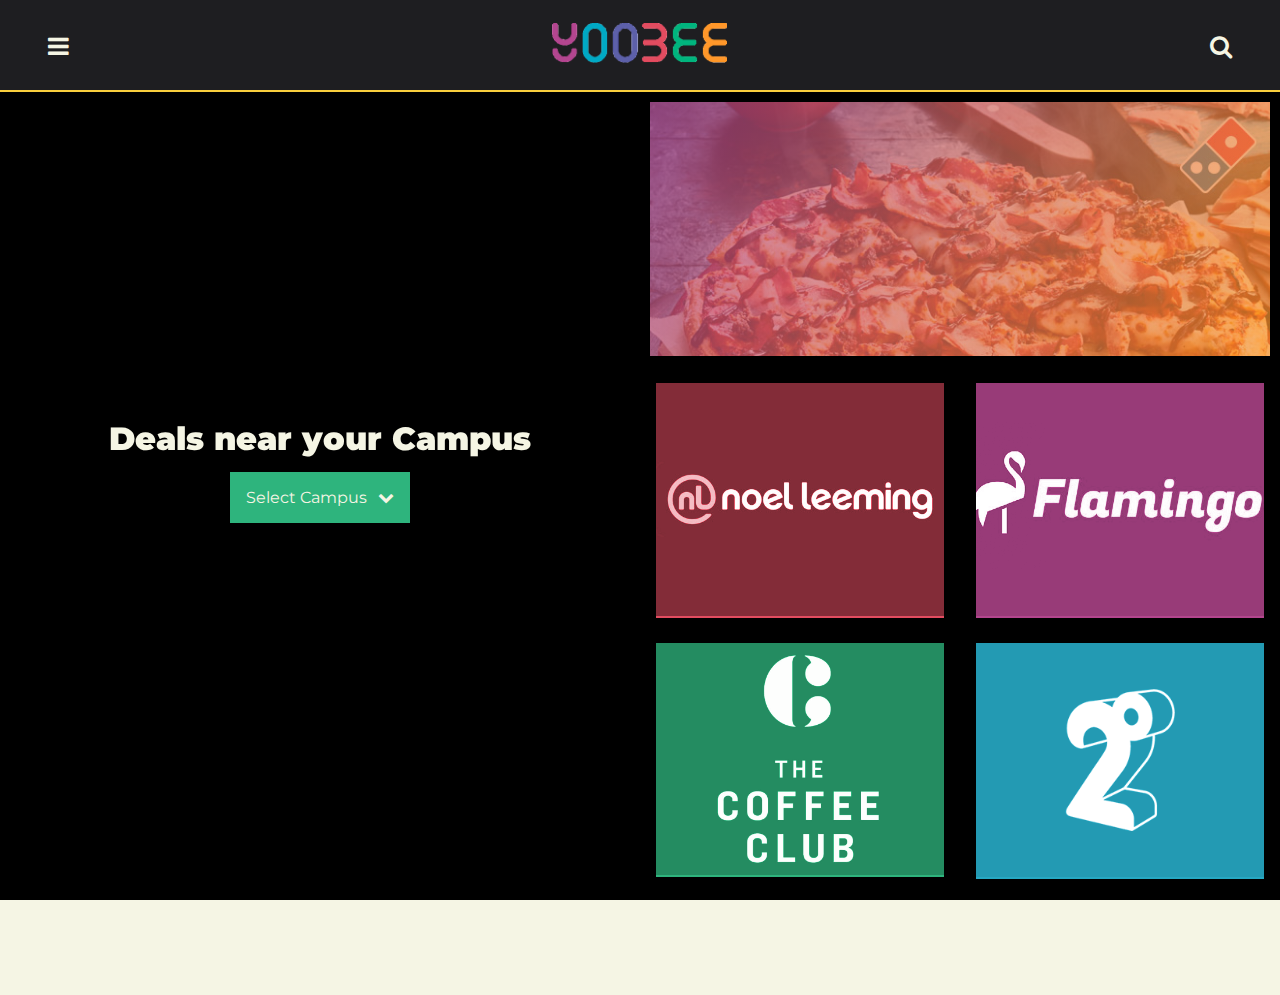
<file: index.html>
<!DOCTYPE html>
<html lang="en">
<head>
  <meta charset="UTF-8">
  <meta name="viewport" content="width=device-width, initial-scale=1.0">
  <meta http-equiv="X-UA-Compatible" content="ie=edge">
  <link rel="preconnect" href="https://fonts.gstatic.com">
  <link href="https://fonts.googleapis.com/css2?family=Montserrat:ital,wght@0,400;0,500;0,900;1,400&display=swap" rel="stylesheet">
  <link rel="stylesheet" href="css/font-awesome.min.css">
  <link rel="stylesheet" href="scss/custom.css">
  <title>Yoobee Card || Deals for Yoobee Students</title>
</head>

<body>

<!-- nav area STARTS -->
  <div class="nav-area">
    <div class="menu"><i class="fa fa-bars" aria-hidden="true"></i></div>
    <div class="logo">
      <img src="img/yoobeeLogo.png" alt="">
    </div>
    <div class="search"><i class="fa fa-search" aria-hidden="true"></i></div>
  </div>
<!-- nav area ENDS -->

<!-- container STARTS -->
  <div class="container">

    <!-- map area STARTS -->
    <div class="map-area">

      <div class="iframe-container" id="cityRoadMap"><iframe loading="lazy" src="https://www.google.com/maps/embed?pb=!1m18!1m12!1m3!1d3192.3895259442506!2d174.7622295152915!3d-36.857094079936864!2m3!1f0!2f0!3f0!3m2!1i1024!2i768!4f13.1!3m3!1m2!1s0x6d0d47e64696884b%3A0xc688b8a45f73d60a!2sYoobee%20Colleges%20-%20Auckland%20City%20Road%20Campus!5e0!3m2!1sen!2snz!4v1615707689367!5m2!1sen!2snz"></iframe></div>

      <div class="iframe-container" id="manukauMap"><iframe loading="lazy" src="https://www.google.com/maps/embed?pb=!1m18!1m12!1m3!1d3186.7720503244814!2d174.88223621267076!3d-36.99137396145643!2m3!1f0!2f0!3f0!3m2!1i1024!2i768!4f13.1!3m3!1m2!1s0x6d0d4db2b162fdfb%3A0x44df53db0a28260b!2sYoobee%20Colleges!5e0!3m2!1sen!2snz!4v1615760840729!5m2!1sen!2snz"></iframe></div>

      <div class="iframe-container" id="queenStreetMap"><iframe loading="lazy" src="https://www.google.com/maps/embed?pb=!1m18!1m12!1m3!1d3192.4329399407034!2d174.7597759157734!3d-36.856054679937124!2m3!1f0!2f0!3f0!3m2!1i1024!2i768!4f13.1!3m3!1m2!1s0x6d0d47fad46ee85d%3A0x343de32805e68a5a!2sYoobee%20Colleges%20-%20Auckland%20Queen%20Street%20Campus!5e0!3m2!1sen!2snz!4v1615761654749!5m2!1sen!2snz"></iframe></div>



      <!-- title text STARTS -->
      <h1>Deals near your Campus</h1>
      <!-- title text ENDS -->

      <!-- dropdown button STARTS -->
      <div class="dropdown">
        <button onclick="myFunction()" class="dropbtn">Select Campus <i class="fa fa-chevron-down" aria-hidden="true"></i></button>
        <div id="myDropdown" class="dropdown-content">
          <input type="text" placeholder="Search..." id="myInput" onkeyup="filterFunction()">
          <a href="" id="cityRoad">AKL City Road Campus</a>
          <a href="#manukau" id="manukau">AKL Manukau Campus</a>
          <a href="#queenStreet">AKL Queen Street Campus</a>
          <a href="#southSeas">AKL South Seas Campus</a>
          <a href="#christchurch">Christchurch Campus</a>
          <a href="#rotorua">Rotorua Campus</a>
          <a href="#wellington">Wellington Campus</a>
        </div>
      </div>
      <!-- dropdown button ENDS -->

    </div>
    <!-- map area ENDS -->

    <!-- services and promos area STARTS -->
    <div class="services-promos-area">

      <!-- item row top STARTS -->
      <div class="item-row top-row">
          <!-- promo STARTS -->
        <div class="promo">
          <div class="promo-content">
            <span class="promo-text">30% off traditional + gourmet pizzas</span>
          </div>
        </div>
          <!-- promo ENDS -->
      </div>
      <!-- item row top ENDS -->

      <!-- middle item row STARTS -->
      <div class="item-row middle-row">

        <!-- top left service card STARTS -->
        <div class="service-cards noel-leemings">
          <div class="top-left">
            <span class="promo-text">Various Savings </span>
          </div>
        </div>
        <!-- top left service card ENDS -->

        <!-- top right service card STARTS -->
        <div class="service-cards flamingo">
          <div class="top-right">
            <span class="promo-text">15 minutes free</span>
          </div>
        </div>
        <!-- top right service card ENDS -->
      </div>
      <!-- middle item row ENDS -->

      <!-- bottom item row STARTS -->
      <div class="item-row bottom-row">

        <div class="service-cards">
          <div class="bottom-left coffee-club">
            <span class="promo-text">20% online discount</span>
          </div>
        </div>

        <div class="service-cards">
          <div class="bottom-right two-degrees">
            <span class="promo-text">500mb weekend data</span>
          </div>
        </div>

      </div>
      <!-- bottom item row ENDS -->


    </div>
    <!-- service promos area ENDS -->

  </div>
  <!-- container ENDS -->

  <script src="js/script.js"> </script>

</body>
</html>
</file>
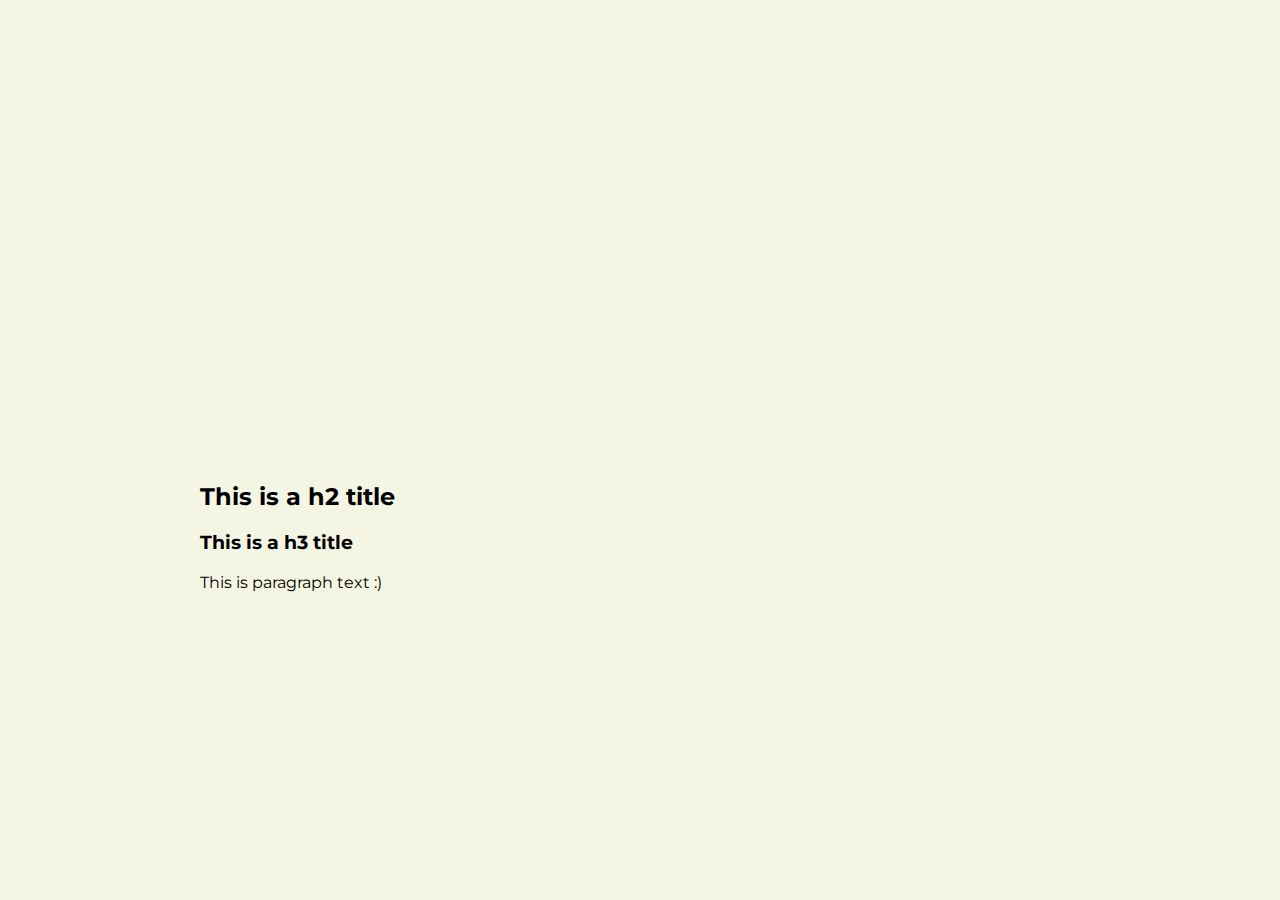
<file: styleguide.html>
<!DOCTYPE html>
<html lang="en">
<head>
  <meta charset="UTF-8">
  <meta name="viewport" content="width=device-width, initial-scale=1.0">
  <meta http-equiv="X-UA-Compatible" content="ie=edge">
  <link rel="preconnect" href="https://fonts.gstatic.com">
  <link href="https://fonts.googleapis.com/css2?family=Montserrat:ital,wght@0,400;0,500;0,900;1,400&display=swap" rel="stylesheet">
  <link rel="stylesheet" href="css/custom.css">
  <title>styles for yoobeecard thing</title>

  <style>


    div {
      height: 100px;
      width: 100px;
      display: inline;
    }

    section {
      margin: 200px;
      padding-top: 200px;
    }

    h1 {
      font-weight: 900;
      font-size: 2em
    }

    .color-1 {
      background-color: #B4468F;
    }

    .color-2 {
      background-color: #B4468F;
    }

    .color-3 {
      background-color: #B4468F;
    }

    .color-4 {
      background-color: #B4468F;
    }



  </style>

</head>


<body>

  <div class="color-1"></div>
  <div class="color-2"></div>
  <div class="color-3"></div>
  <div class="color-4"></div>

  <section>
    <h1>This is a h1 title</h1>
    <h2>This is a h2 title</h2>
    <h3>This is a h3 title</h3>
    <p>This is paragraph text :)</p>
  </section>




</body>
</html>
</file>
<file: scss/custom.css>
/* ---------------- UNIVERSAL ELEMENTS ----------------- */
html,
body {
  height: 100%;
  overflow-x: hidden;
  overflow-y: hidden; }

body {
  margin: 0;
  padding: 0;
  font-family: 'Montserrat', sans-serif;
  background-color: #f5f5e4; }

span, .dropbtn {
  font-family: 'Montserrat', sans-serif; }

h1 {
  font-weight: 900;
  font-size: 2em;
  color: #f5f5e4; }

/* ------------------- NAVIGATION -------------- */
.nav-area {
  display: flex;
  background-color: #1e1e21;
  height: 10vh;
  border-bottom: 2px solid #facf3d; }

.nav-area > div {
  flex-grow: 1; }

.nav-area .logo {
  text-align: center;
  font-size: 30%;
  /* ^ was 3rem */
  margin-top: 2.5vh; }
.nav-area img {
  height: 60%;
  /* ^ was 50% */ }
.nav-area .menu {
  margin-left: 2em; }
.nav-area .search {
  text-align: right;
  margin-right: 2em; }
.nav-area .menu,
.nav-area .search {
  color: #f5f5e4;
  font-size: 1.5rem;
  margin-top: 3.5vh; }

.menu i:hover,
.search i:hover,
.logo img:hover {
  cursor: pointer; }

/* ----------- MAIN CONTAINER ------------- */
.container {
  display: flex;
  height: 90vh;
  flex-direction: row; }

/* --------------- MAP ---------------------- */
.map-area {
  display: flex;
  height: 100%;
  width: 50%;
  background-color: #000;
  justify-content: center;
  align-items: center; }

.map-area h1 {
  position: absolute;
  margin-top: -3em; }

#manukauMap {
  display: none; }

#queenStreetMap {
  display: none; }

.iframe-container {
  overflow: hidden;
  padding-top: 50%; }

.iframe-container iframe {
  border: 0;
  height: 100%;
  left: 0;
  position: absolute;
  top: 10.5vh;
  width: 50%;
  opacity: 0.4; }

/*--------------- DROPDOWN MENU --------------------  */
.dropbtn {
  z-index: 1;
  background-color: #2eb47d;
  color: #f5f5e4;
  padding: 16px;
  font-size: 16px;
  border: none;
  cursor: pointer;
  position: relative;
  /* top: 33vh;
  left: 5vh; */ }

.dropbtn:hover,
.dropbtn:focus {
  background-color: #1b9864; }

#myInput {
  box-sizing: border-box;
  background-position: 14px 12px;
  background-repeat: no-repeat;
  font-size: 16px;
  padding: 14px 20px 12px 45px;
  border: none;
  border-bottom: 1px solid #ddd; }

#myInput:focus {
  outline: 3px solid #ddd; }

.dropdown {
  position: relative;
  display: inline-block;
  /* top: 33vh;
  left: 5vh; */ }

.fa-chevron-down {
  padding-left: 7px; }

.dropdown-content {
  /* opacity: 0; */
  display: none;
  position: absolute;
  background-color: #f6f6f6;
  min-width: 230px;
  overflow: scroll;
  border: 1px solid #ddd;
  z-index: 1; }

/* possibly laptop only media queries start :) */
#myDropdown {
  /* position: relative; */
  overflow: scroll;
  /* padding-top: 45px; */ }

#myInput {
  /* position: fixed; */
  /* top: 0; */ }

/* ^^ if those don't look good for bigger screens, reserve for laptop media query */
.dropdown-content a {
  display: block;
  color: #555;
  padding: 12px 16px;
  text-decoration: none;
  font-family: 'Montserrat', sans-serif;
  font-size: 0.9rem; }

.dropdown a:hover {
  background-color: #ddd; }

.show {
  /* opacity: 1; */
  display: block; }

/* ------------- PROMO AND SERVICES SECTION ----------------------------- */
.services-promos-area {
  height: 100%;
  width: 50%;
  /* background-color: #414146; */
  background-color: #000; }

.item-row {
  display: flex;
  height: 33%;
  margin-bottom: 1em; }

/* promo hover code------------------------------- */
.promo:after {
  content: "";
  position: absolute;
  top: 0;
  left: 0;
  width: 100%;
  height: 100%;
  background-image: linear-gradient(120deg, #B4468F, #FB972B);
  opacity: .7; }

.promo {
  position: relative;
  display: flex;
  width: 100%;
  height: 95%;
  margin: 10px 10px 0 10px;
  overflow: hidden;
  cursor: pointer; }

.promo-content {
  height: 100%;
  width: 100%;
  background-size: cover;
  background-repeat: no-repeat;
  -webkit-transition: all .5s;
  -moz-transition: all .5s;
  -o-transition: all .5s;
  transition: all .5s;
  background-image: url(/img/dominos.jpg); }

.promo-text {
  display: none;
  font-size: 1.5em;
  color: #f5f5e4;
  text-align: center;
  margin: auto;
  position: absolute;
  top: 0;
  left: 0;
  bottom: 0;
  right: 0;
  height: 30px;
  cursor: pointer; }

.promo:hover .promo-content,
.promo:focus .promo-content {
  -ms-transform: scale(1.2);
  -moz-transform: scale(1.2);
  -webkit-transform: scale(1.2);
  -o-transform: scale(1.2);
  transform: scale(1.2); }

.promo:hover .promo-content:before,
.promo:focus .promo-content:before {
  display: block; }

.promo:hover .promo-text,
.promo:focus .promo-text {
  display: block; }

.promo-content:before {
  content: "";
  display: none;
  height: 100%;
  width: 100%;
  position: absolute;
  top: 0;
  left: 0;
  background-color: rgba(52, 73, 94, 0.75); }

.promo:hover:after {
  content: "";
  opacity: .2;
  transition: 2s ease; }

/* promo hover code ENDS---------------------- */
.service-cards {
  display: flex;
  position: relative;
  flex-grow: 1;
  width: 35%;
  height: 87%;
  margin: 0 1em 2em 1em;
  background-color: #f5f5e4; }

.top-left,
.top-right,
.bottom-left,
.bottom-right {
  height: 100%;
  width: 100%;
  -webkit-transition: all .5s;
  -moz-transition: all .5s;
  -o-transition: all .5s;
  transition: all .5s;
  background-position: center;
  background-size: cover;
  background-repeat: no-repeat; }

/* service card promos code STARTS --------- */
.top-left {
  background-image: url(/img/noel-leeming.jpg);
  background-color: #e24c60;
  background-blend-mode: hard-light;
  border-bottom: 2px solid #e24c60; }

.top-left:hover,
.top-right:hover,
.bottom-left:hover,
.bottom-right:hover {
  background-image: none; }

.top-left:hover .promo-text,
.top-right:hover .promo-text,
.bottom-left:hover .promo-text,
.bottom-right:hover .promo-text {
  display: block; }

.top-right {
  background-image: url(/img/flamingo.png);
  background-color: #b3458e;
  background-blend-mode: hard-light;
  border-bottom: 2px solid #b3458e; }

.bottom-left {
  background-image: url(/img/coffee-club.jpg);
  background-color: #2eb47d;
  background-blend-mode: hard-light;
  border-bottom: 2px solid #2eb47d; }

.bottom-right {
  background-image: url(/img/2degrees.png);
  background-color: #26a8c3;
  background-blend-mode: hard-light;
  padding-bottom: 2px;
  border-bottom: 2px solid #26a8c3; }

.middle-row {
  margin-top: 1.5em; }

.bottom-row {
  margin-top: -1.5em; }

/* -------------- RESPONSIVE MEDIA QUERIES ------------------ */
/* PHONES */
@media only screen and (max-width: 600px) {
  html,
  body {
    overflow-x: auto;
    overflow-y: auto; }

  .container {
    flex-direction: column; }

  .map-area,
  .services-promos-area {
    width: 100%; }

  /* map area phone------------------------------- */
  .map-area {
    align-items: stretch;
    height: 500px; }

  .map-area h1 {
    position: absolute;
    margin-top: 5em; }

  .iframe-container iframe {
    border: 0;
    height: 50%;
    left: 0;
    position: absolute;
    top: 10.5vh;
    width: 100%;
    opacity: 0.4; }

  /* dropdown button phone------------------------ */
  .dropdown {
    position: relative;
    top: 23vh; }

  /* services promo area phone ------------------- */
  .services-promos-area {
    height: auto; }

  .item-row {
    flex-direction: column;
    height: 500px; }

  .item-row:nth-child(1) {
    height: 300px; }

  .promo {
    width: 90%;
    height: 300px;
    margin: 20px 10px 5px 32px; }

  .service-cards {
    width: 90%;
    margin: 5px 10px 10px 32px;
    height: 200px; }

  .top-left,
  .top-right,
  .bottom-left,
  .bottom-right {
    height: 100%;
    width: 100%;
    -webkit-transition: all .5s;
    -moz-transition: all .5s;
    -o-transition: all .5s;
    transition: all .5s;
    background-position: center;
    background-size: cover;
    background-repeat: no-repeat; }

  .middle {
    margin-top: 0; }

  .bottom {
    margin-top: -1em; } }
/* TABLETS */
@media only screen and (min-width: 600px) and (max-width: 900px) {
  html,
  body {
    overflow-x: auto;
    overflow-y: auto; }

  .container {
    flex-direction: column; }

  .map-area,
  .services-promos-area {
    width: 100%; }

  .iframe-container iframe {
    border: 0;
    height: 45%;
    left: 0;
    position: absolute;
    top: 10.5vh;
    width: 100%;
    opacity: 0.4; }

  .promo {
    width: 100%;
    margin: 10px 10px 10px 30px; }

  .service-cards {
    margin: 0 1em 2em 2em; } }

/*# sourceMappingURL=custom.css.map */
</file>
<file: css/custom.css>
/* ---------------- UNIVERSAL ELEMENTS ----------------- */
html,
body {
  height: 100%;
  overflow-x: hidden;
  overflow-y: hidden; }

body {
  margin: 0;
  padding: 0;
  font-family: 'Montserrat', sans-serif;
  background-color: #f5f5e4; }

span, .dropbtn {
  font-family: 'Montserrat', sans-serif; }

h1 {
  font-weight: 900;
  font-size: 2em;
  color: #f5f5e4; }

/* ------------------- NAVIGATION -------------- */
.nav-area > div {
  flex-grow: 1; }

.nav-area {
  display: flex;
  background-color: #1e1e21;
  height: 10vh;
  border-bottom: 2px solid #facf3d; }
  .nav-area .logo {
    text-align: center;
    font-size: 30%;
    margin-top: 2.5vh; }
  .nav-area img {
    height: 60%; }
  .nav-area .menu {
    margin-left: 2em; }
  .nav-area .search {
    text-align: right;
    margin-right: 2em; }
  .nav-area .menu,
  .nav-area .search {
    color: #f5f5e4;
    font-size: 1.5rem;
    margin-top: 3.5vh; }

.menu i:hover,
.search i:hover,
.logo img:hover {
  cursor: pointer; }

/* ----------- MAIN CONTAINER ------------- */
.container {
  display: flex;
  height: 90vh;
  flex-direction: row; }

/* --------------- MAP ---------------------- */
.map-area {
  display: flex;
  height: 100%;
  width: 50%;
  background-color: #000;
  justify-content: center;
  align-items: center; }

.map-area h1 {
  position: absolute;
  margin-top: -3em; }

.iframe-container {
  overflow: hidden;
  padding-top: 50%; }

.iframe-container iframe {
  border: 0;
  height: 100%;
  left: 0;
  position: absolute;
  top: 10.5vh;
  width: 50%;
  opacity: 0.4; }

/*--------------- DROPDOWN MENU --------------------  */
.dropbtn {
  z-index: 1;
  background-color: #2eb47d;
  color: #f5f5e4;
  padding: 16px;
  font-size: 16px;
  border: none;
  cursor: pointer;
  position: relative; }

.dropbtn:hover,
.dropbtn:focus {
  background-color: #1b9864; }

#myInput {
  box-sizing: border-box;
  background-position: 14px 12px;
  background-repeat: no-repeat;
  font-size: 16px;
  padding: 14px 20px 12px 45px;
  border: none;
  border-bottom: 1px solid #ddd; }

#myInput:focus {
  outline: 3px solid #ddd; }

.dropdown {
  position: relative;
  display: inline-block; }
  .dropdown a:hover {
    background-color: #ddd; }

.fa-chevron-down {
  padding-left: 7px; }

.dropdown-content {
  display: none;
  position: absolute;
  background-color: #f6f6f6;
  min-width: 230px;
  overflow: scroll;
  border: 1px solid #ddd;
  z-index: 1; }
  .dropdown-content a {
    display: block;
    color: #555;
    padding: 12px 16px;
    text-decoration: none;
    font-family: 'Montserrat', sans-serif;
    font-size: 0.9rem; }

.show {
  display: block; }

/* ------------- PROMO AND SERVICES SECTION ----------------------------- */
.services-promos-area {
  height: 100%;
  width: 50%;
  background-color: #000; }

.item-row {
  display: flex;
  height: 33%;
  margin-bottom: 1em; }

/* promo hover code------------------------------- */
.promo:after {
  content: "";
  position: absolute;
  top: 0;
  left: 0;
  width: 100%;
  height: 100%;
  background-image: linear-gradient(120deg, #B4468F, #FB972B);
  opacity: .7; }

.promo {
  position: relative;
  display: flex;
  width: 100%;
  height: 95%;
  margin: 10px 10px 0 10px;
  overflow: hidden;
  cursor: pointer; }

.promo-content {
  height: 100%;
  width: 100%;
  background-size: cover;
  background-repeat: no-repeat;
  -webkit-transition: all .5s;
  -moz-transition: all .5s;
  -o-transition: all .5s;
  transition: all .5s;
  background-image: url(/img/dominos.jpg); }

.promo-text {
  display: none;
  font-size: 1.5em;
  color: #f5f5e4;
  text-align: center;
  margin: auto;
  position: absolute;
  top: 0;
  left: 0;
  bottom: 0;
  right: 0;
  height: 30px;
  cursor: pointer; }

.promo:hover .promo-content,
.promo:focus .promo-content {
  -ms-transform: scale(1.2);
  -moz-transform: scale(1.2);
  -webkit-transform: scale(1.2);
  -o-transform: scale(1.2);
  transform: scale(1.2); }

.promo:hover .promo-content:before,
.promo:focus .promo-content:before {
  display: block; }

.promo:hover .promo-text,
.promo:focus .promo-text {
  display: block; }

.promo-content:before {
  content: "";
  display: none;
  height: 100%;
  width: 100%;
  position: absolute;
  top: 0;
  left: 0;
  background-color: rgba(52, 73, 94, 0.75); }

.promo:hover:after {
  content: "";
  opacity: .2;
  transition: 2s ease; }

/* promo hover code ENDS---------------------- */
.service-cards {
  display: flex;
  position: relative;
  flex-grow: 1;
  width: 35%;
  height: 87%;
  margin: 0 1em 2em 1em;
  background-color: #f5f5e4; }

.top-left,
.top-right,
.bottom-left,
.bottom-right {
  height: 100%;
  width: 100%;
  -webkit-transition: all .5s;
  -moz-transition: all .5s;
  -o-transition: all .5s;
  transition: all .5s;
  background-position: center;
  background-size: cover;
  background-repeat: no-repeat; }

/* service card promos code ------------- */
.top-left {
  background-image: url(/img/noel-leeming.jpg);
  background-color: #e24c60;
  background-blend-mode: hard-light;
  border-bottom: 2px solid #e24c60; }

.top-left:hover,
.top-right:hover,
.bottom-left:hover,
.bottom-right:hover {
  background-image: none; }

.top-left:hover .promo-text,
.top-right:hover .promo-text,
.bottom-left:hover .promo-text,
.bottom-right:hover .promo-text {
  display: block; }

.top-right {
  background-image: url(/img/flamingo.png);
  background-color: #b3458e;
  background-blend-mode: hard-light;
  border-bottom: 2px solid #b3458e; }

.bottom-left {
  background-image: url(/img/coffee-club.jpg);
  background-color: #2eb47d;
  background-blend-mode: hard-light;
  border-bottom: 2px solid #2eb47d; }

.bottom-right {
  background-image: url(/img/2degrees.png);
  background-color: #26a8c3;
  background-blend-mode: hard-light;
  padding-bottom: 2px;
  border-bottom: 2px solid #26a8c3; }

.middle-row {
  margin-top: 1.5em; }

.bottom-row {
  margin-top: -1.5em; }

/* -------------- RESPONSIVE MEDIA QUERIES ------------------ */
/* PHONES */
@media only screen and (max-width: 600px) {
  html,
  body {
    overflow-x: auto;
    overflow-y: auto; }

  .container {
    flex-direction: column; }

  .map-area,
  .services-promos-area {
    width: 100%; }

  /* map area phone------------------------------- */
  .map-area {
    align-items: stretch;
    height: 500px; }
    .map-area h1 {
      position: relative;
      margin-top: 3.5em;
      left: 15%;
      text-align: center; }

  .dropdown {
    position: relative;
    top: 33vh;
    right: 35%; }

  .iframe-container iframe {
    height: 75%;
    top: 10.5vh;
    width: 100%; }

  /* services promo area phone ------------------- */
  .services-promos-area {
    height: auto; }

  .item-row {
    flex-direction: column;
    height: 500px; }

  .item-row:nth-child(1) {
    height: 300px; }

  .promo {
    width: 90%;
    height: 300px;
    margin: 20px 20px 5px 20px; }

  .service-cards {
    width: 90%;
    margin: 20px 20px 5px 20px;
    height: 200px; }

  .top-left,
  .top-right,
  .bottom-left,
  .bottom-right {
    height: 100%;
    width: 100%;
    -webkit-transition: all .5s;
    -moz-transition: all .5s;
    -o-transition: all .5s;
    transition: all .5s;
    background-position: center;
    background-size: cover;
    background-repeat: no-repeat; }

  .middle {
    margin-top: 0; }

  .bottom {
    margin-top: -1em; } }
/* TABLETS */
@media only screen and (min-width: 600px) and (max-width: 900px) {
  html,
  body {
    overflow-x: auto;
    overflow-y: auto; }

  .container {
    flex-direction: column; }

  .map-area,
  .services-promos-area {
    width: 100%; }

  .map-area h1 {
    position: relative;
    margin-top: -3em;
    left: 10%; }

  .dropdown {
    right: 30%; }

  .iframe-container iframe {
    height: 55%;
    top: 10.5vh;
    width: 100%; }

  .services-promos-area {
    height: 800px; }

  .promo {
    width: 100%;
    margin: 10px 10px 10px 10px; }

  .service-cards {
    margin: 0 1em 2em 2em; } }

/*# sourceMappingURL=custom.css.map */
</file>
